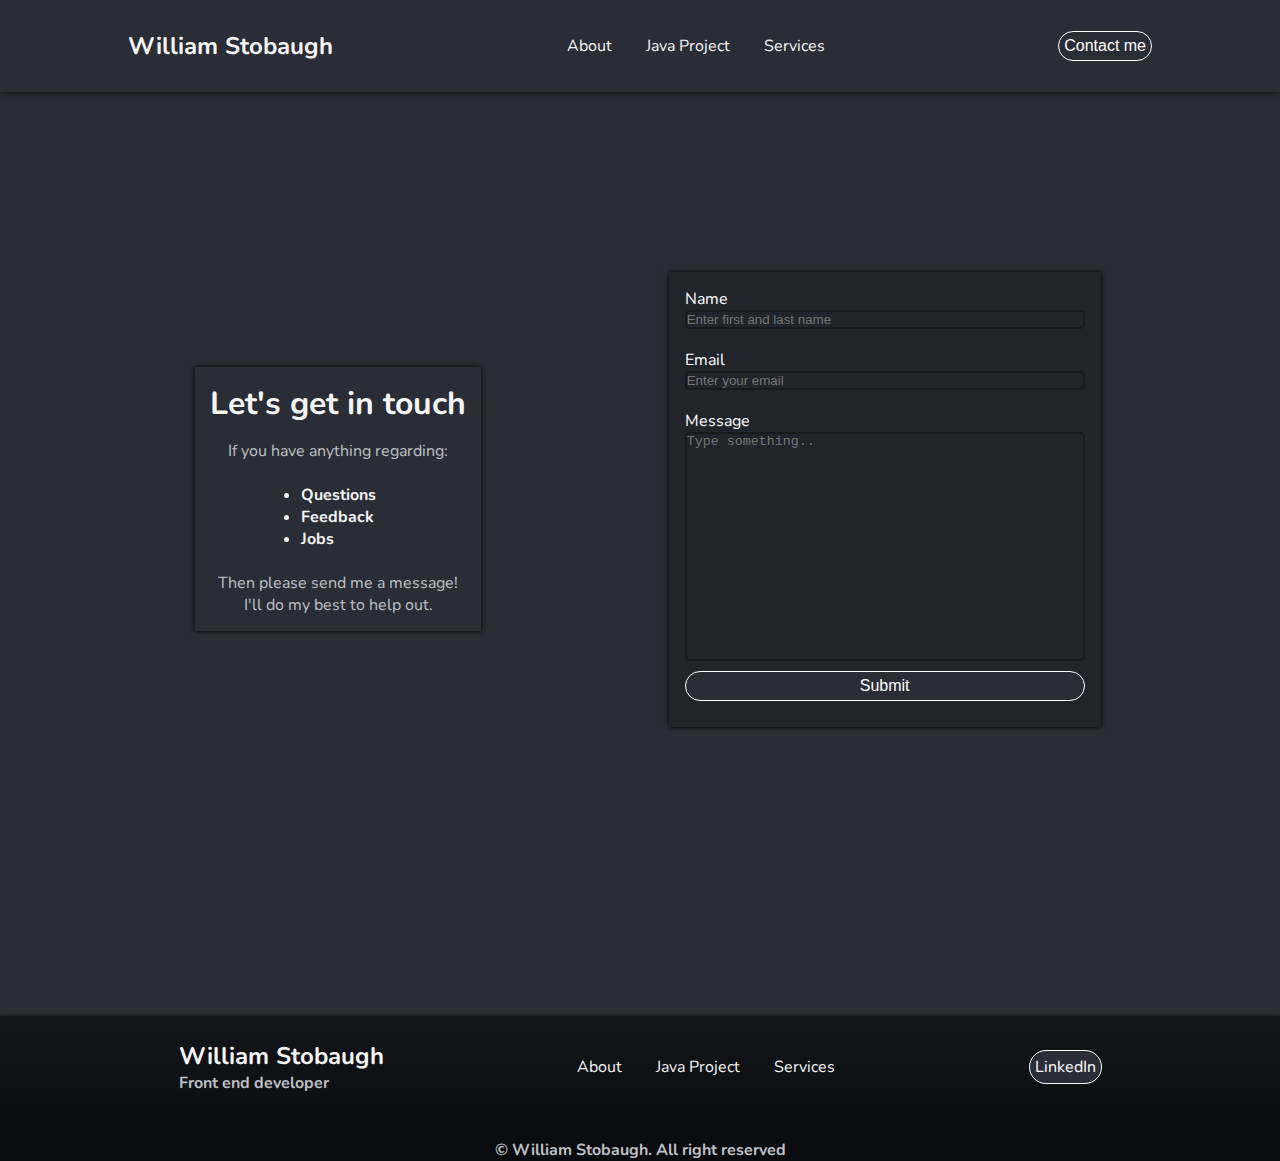
<file: contact.html>
<!DOCTYPE html>

<html>
    <head>
        <!--Meta tags-->
        <meta name="viewport" content="width=device-width, initial-scale=1.0">
        
        <!--Styling-->
        <link rel="stylesheet" href="main.css">
        <link rel="stylesheet" href="mobile.css">

        <!--Scripts-->

    </head>

    <body>
        <!--Navigation bar-->
        <header>
            <!--Title-->
            <h2 class="logo">William Stobaugh</h2>
            <!--Nav links-->
            <nav>
                <ul class="nav_links">
                    <li><a href="index.html">About</a></li>
                    <li><a href="projects.html">Java Project</a></li>
                    <li><a href="services.html">Services</a></li>
                </ul>
            </nav>
            <!--Contact me-->
            <a href="contact.html"><button>Contact me</button></a>
            
        </header>

        <!--Subheader content-->
        <div id="content" class="flex-block col">
                <!--Flex box, text on left and input on right-->
            <div class="flex-block contact-main-block">

                <!--INFO-->
                <div class="textblock">
                    <h1 style="margin-bottom: 15px;">Let's get in touch </h1>
                    <p>If you have anything regarding:</p>
                    <br>
                    <ul>
                        <li><b>Questions</b></li>
                        <li><b>Feedback</b></li>
                        <li><b>Jobs</b></li>
                    </ul>
                    <br>
                    <p>Then please send me a message!</p>
                    <p>I'll do my best to help out.</p>
                    
                </div>
                <!--INPUT BOX-->
                    <form class="contact-block" action="https://formspree.io/f/xdoyvawo" method="POST">
                        <label for="name">Name</label>
                        <input name="name" id="name" placeholder="Enter first and last name">
                        <label for="email">Email</label>
                        <input type="text" name="email" id="email" placeholder="Enter your email">
                        <label for="message">Message</label>
                        <textarea name="message" id="message" cols="50" rows="15" placeholder="Type something.."></textarea>
                        <input type="submit" value="Submit" id="submit">
                    </form>
                
            </div>
        </div>

        <!--Create space to fix footer ending too early-->
        <br><br><br><br><br>  

        <!--ENDING FOOTER-->
        <footer>
            
            <div class="flex-block col">
                <!--Top-->
                <div class="flex-block">

                    <!--Name-->
                    <div>
                        <h2>William Stobaugh</h2>
                        <h4>Front end developer</h4>
                    </div>

                    <!--Links-->
                    <nav>
                        <ul class="nav_links">
                            <li><a href="index.html">About</a></li>
                            <li><a href="projects.html">Java Project</a></li>
                            <li><a href="services.html">Services</a></li>
                        </ul>
                    </nav>

                    <!--Social Media-->
                    <div>
                        <a class="highlight"href="https://www.linkedin.com/in/william-stobaugh-173477224">LinkedIn</a>
                    </div>

                </div>

                
                <!--Copyright-->
                
                <h4 style="padding-top: 45px;">© William Stobaugh. All right reserved</h4>
                
            </div>
        </footer>
        
    </body>
</html>
</file>
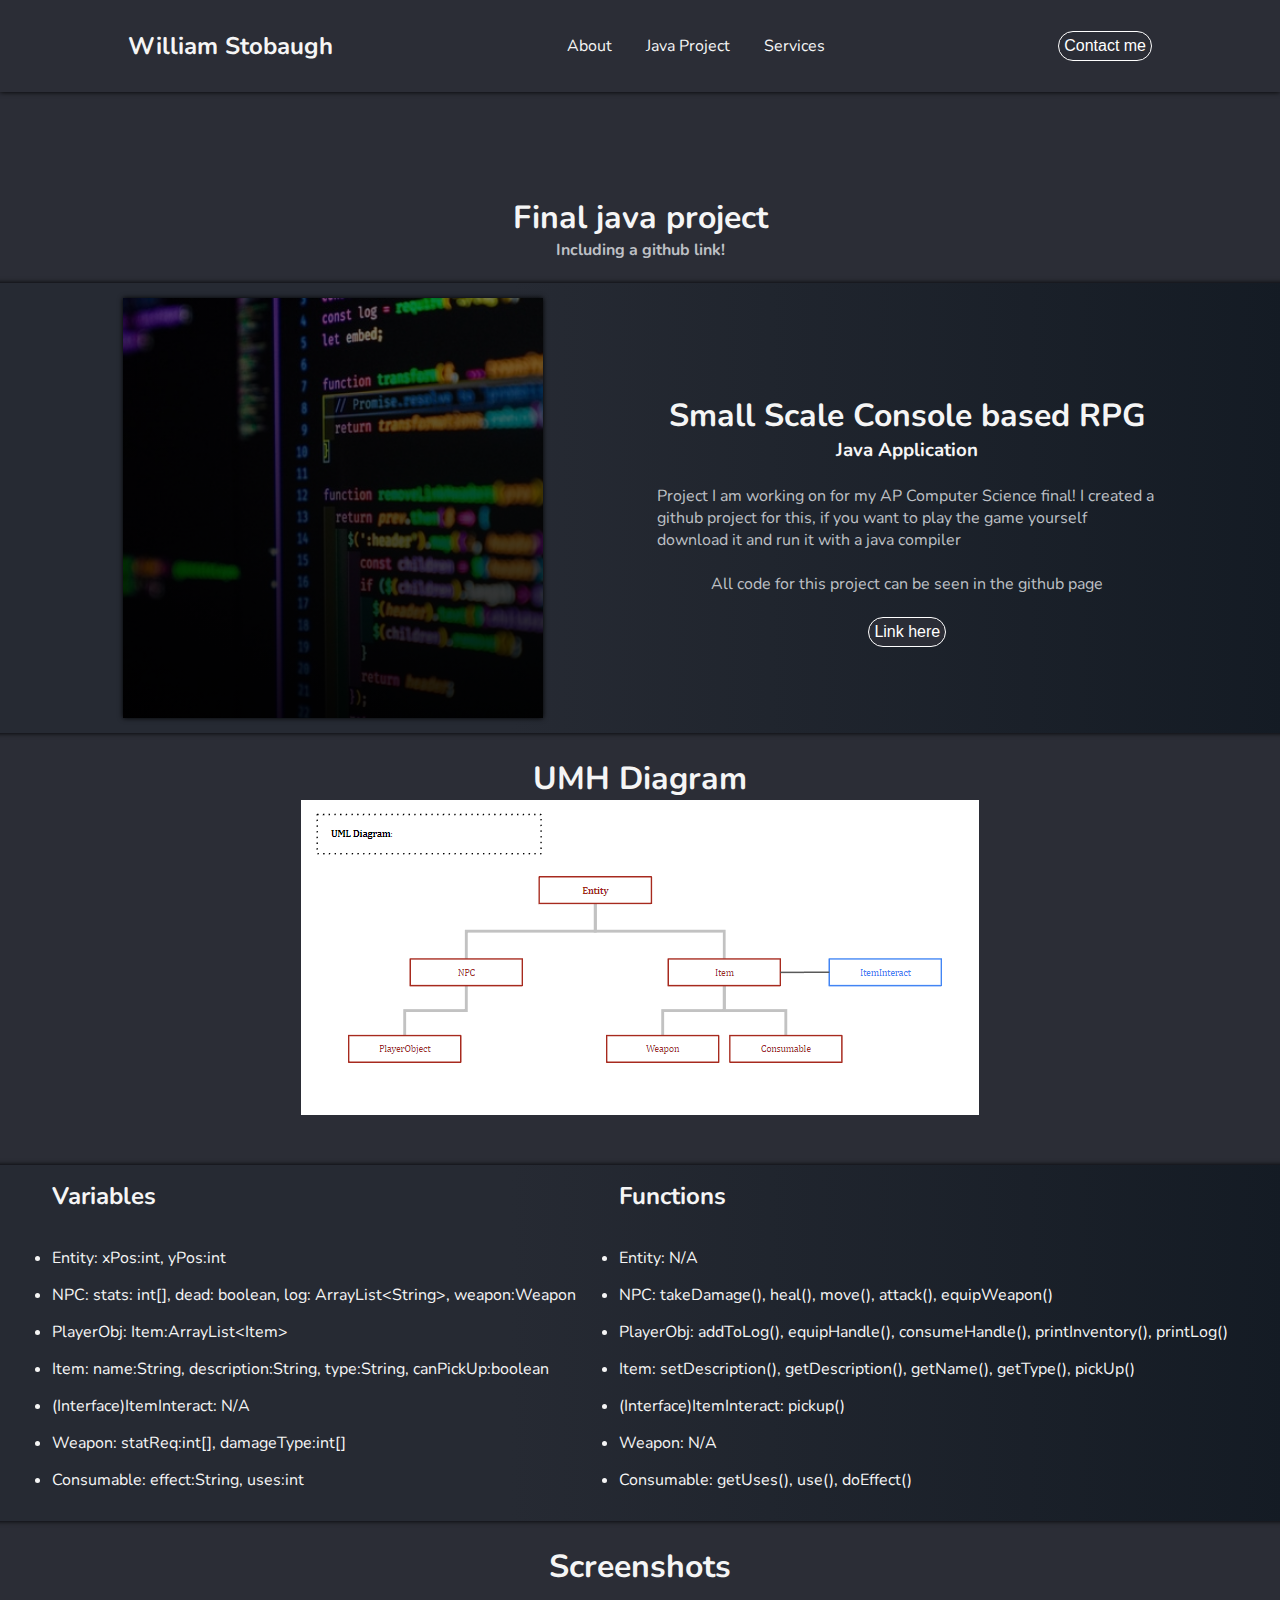
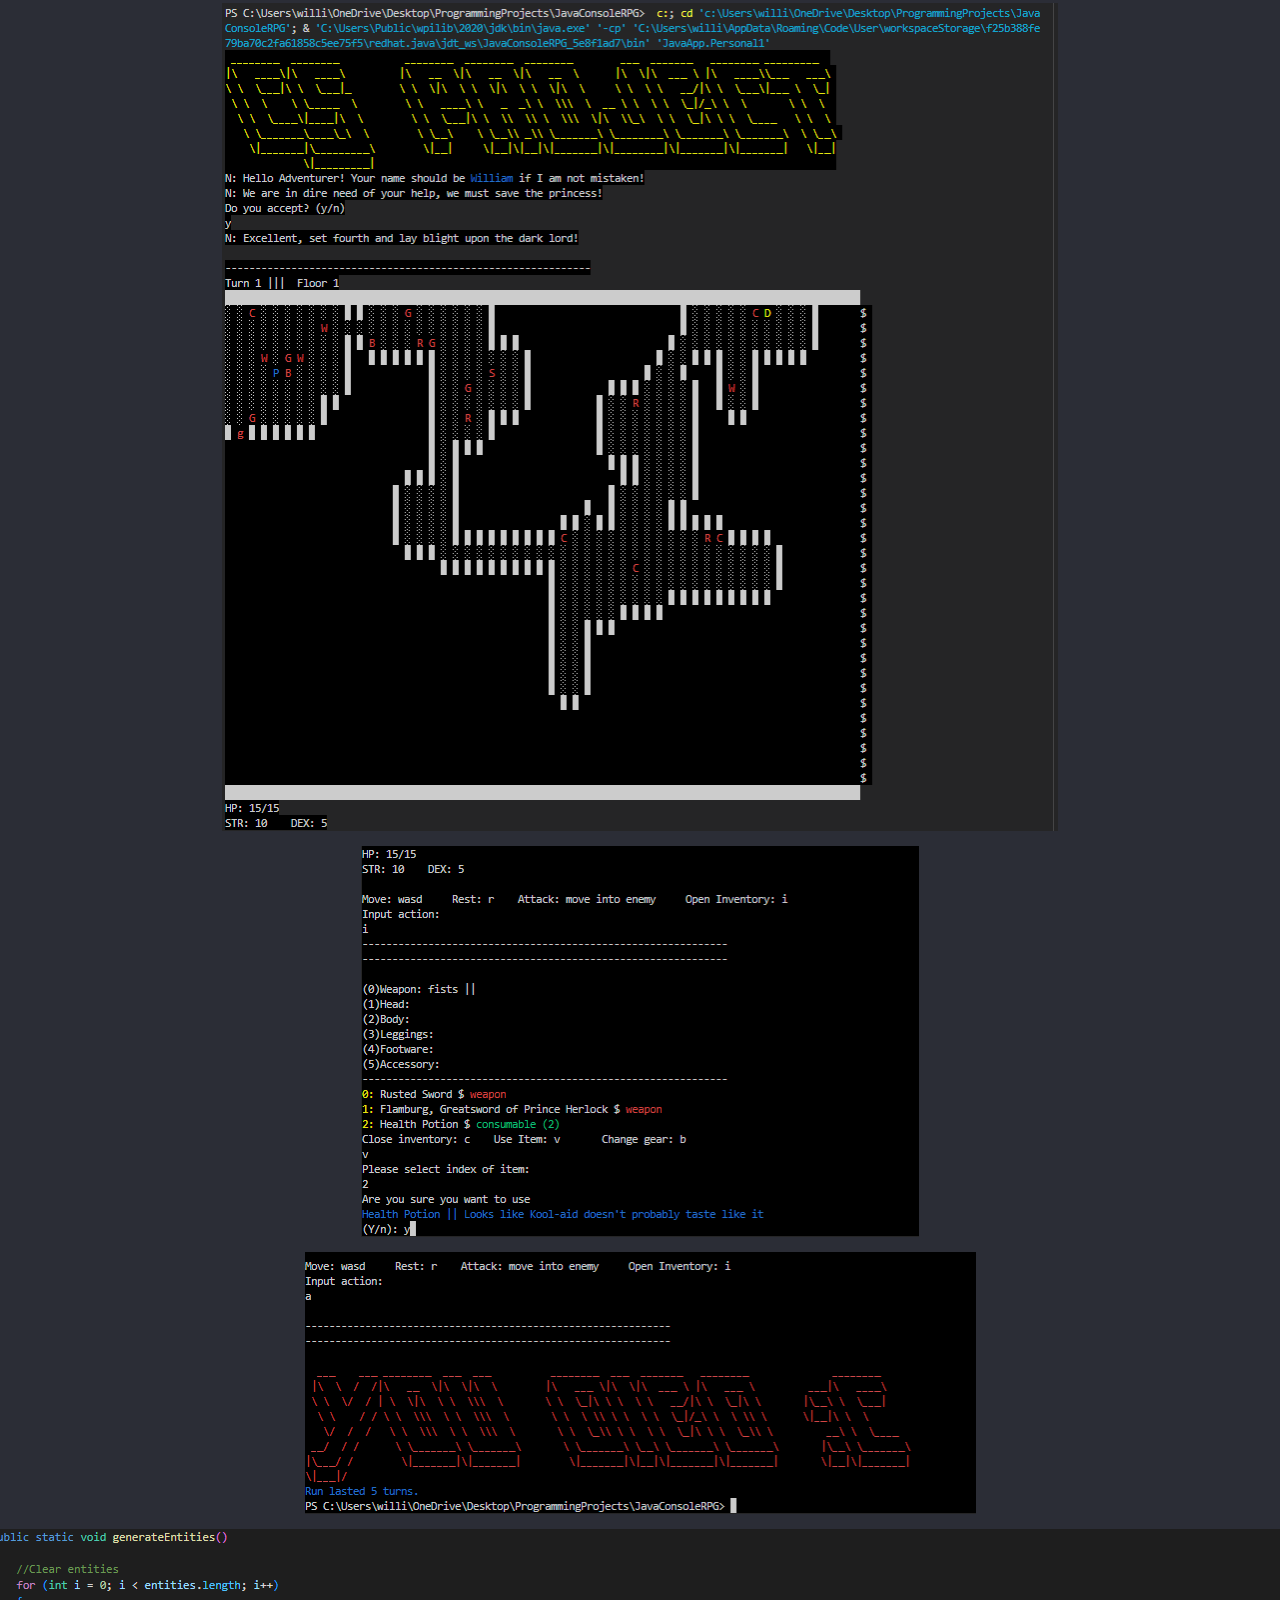
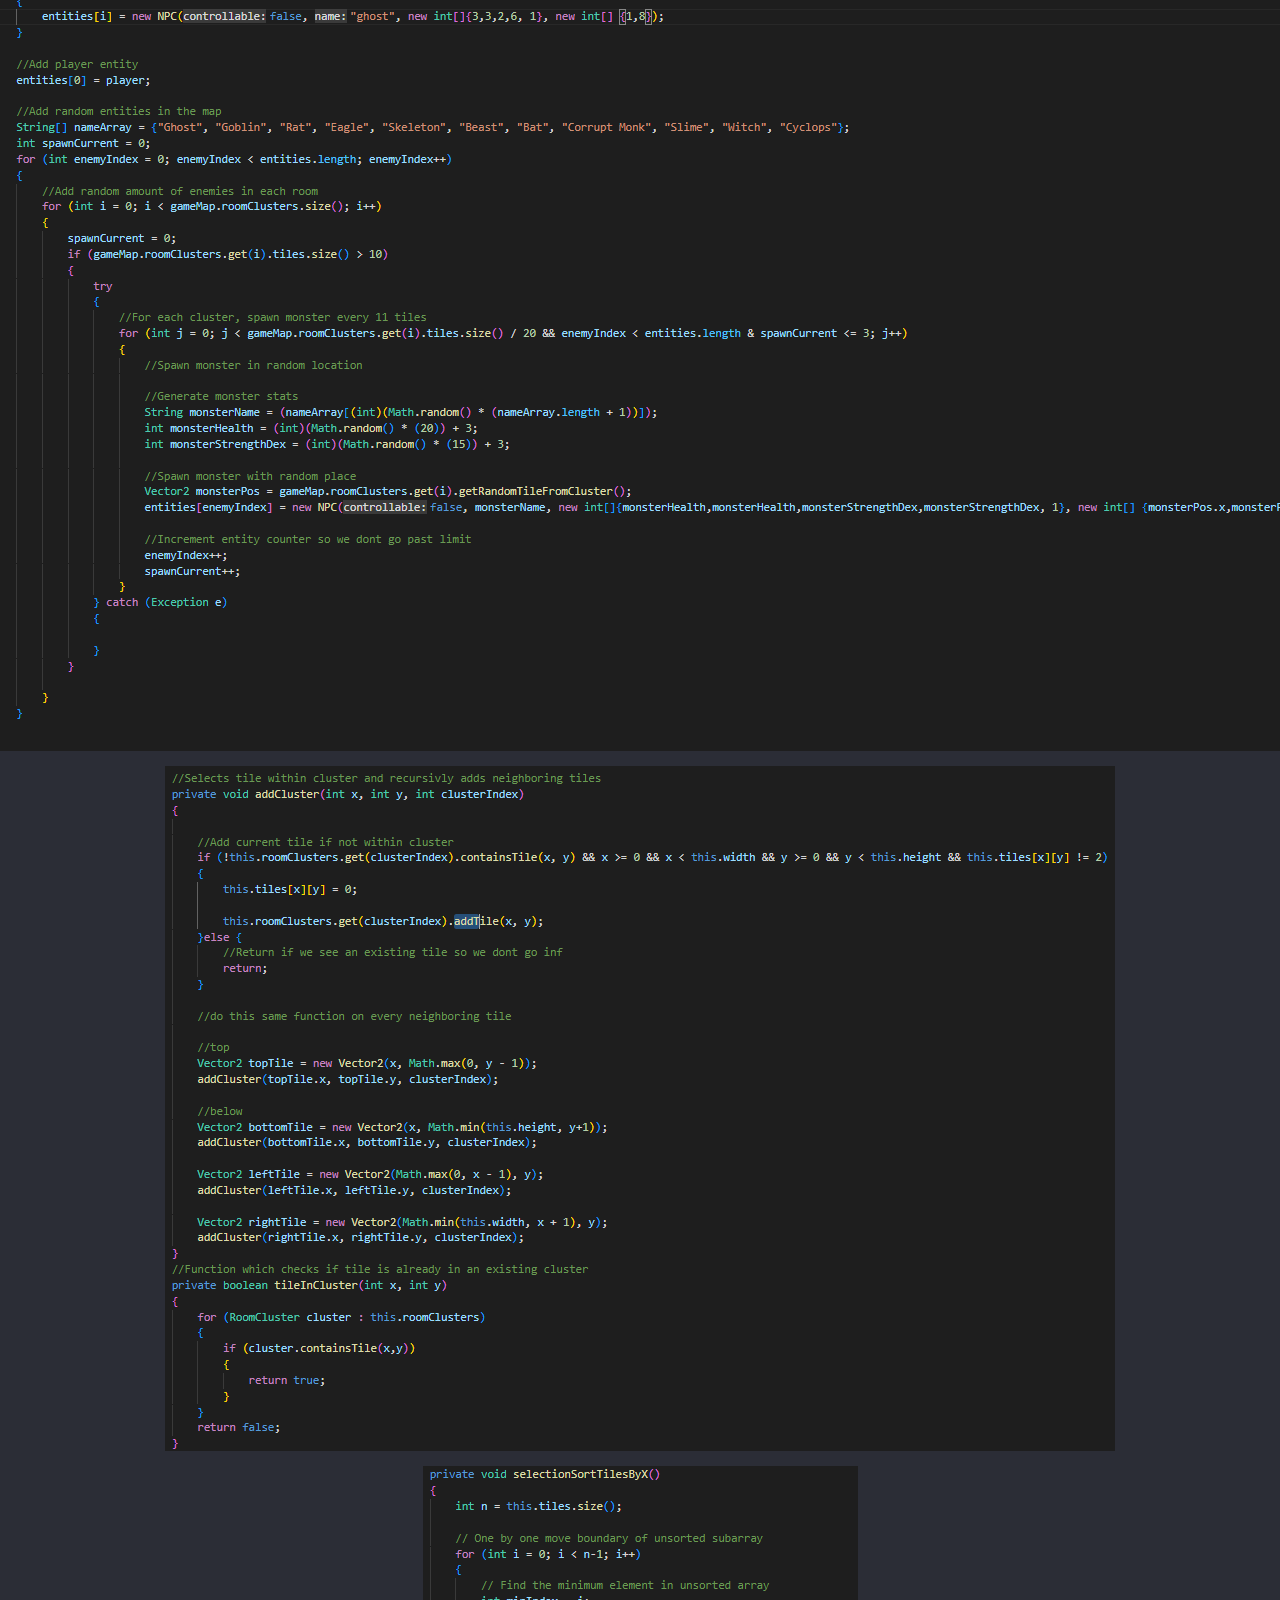
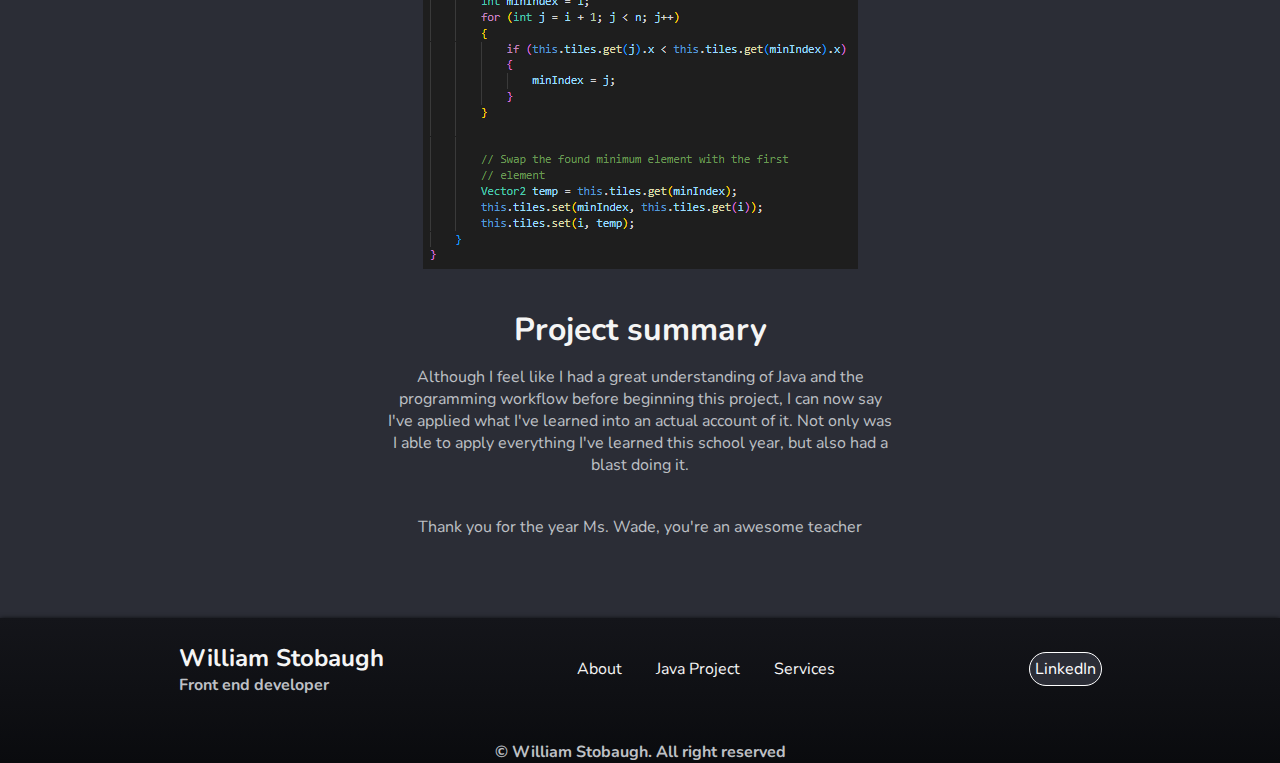
<file: projects.html>
<!DOCTYPE html>

<html>
    <head>
        <!--Meta tags-->
        <meta name="viewport" content="width=device-width, initial-scale=1.0">

        <!--Styling-->
        <link rel="stylesheet" href="main.css">
        <link rel="stylesheet" href="mobile.css">

        <!--Scripts-->

    </head>

    <body>
        <!--Navigation bar-->
        <header>
            <!--Title-->
            <h2 class="logo">William Stobaugh</h2>
            <!--Nav links-->
            <nav>
                <ul class="nav_links">
                    <li><a href="index.html">About</a></li>
                    <li><a href="projects.html">Java Project</a></li>
                    <li><a href="services.html">Services</a></li>
                </ul>
            </nav>
            <!--Contact me-->
            <a href="contact.html"><button>Contact me</button></a>
            
        </header>










        
        <!--Subheader content-->
        <div id="content">

            <div class="flex-block col">
                <!--Introduction text-->
                <div class="flex-block col">
                    <h1>Final java project</h1>
                    <h4>Including a github link!</h3>
                </div>

                <br>

                <div class="flex-block-header shadow project" style="justify-content: space-evenly; padding: 15px;">

                    <!--Image-->
                    <a class="dark-b shadow pop invisible-text project_pic project3" href="https://github.com/SiShenShi3211/JavaConsoleRPG">
                        <p>click me!</p>
                    </a>


                    <!--Text-->
                    <div class="flex-block col" style="width: 500px;">
                        <a href="https://github.com/SiShenShi3211/JavaConsoleRPG"><h1>Small Scale Console based RPG</h1></a>
                        <h3>Java Application</h3>
                        <br>
                        <p>Project I am working on for my AP Computer Science final! I created a github project for this, if you want to play the game yourself download it and run it with a java compiler</p>
                        <br>
                        <p>All code for this project can be seen in the github page</p>
                        <br>
                        <a href="https://github.com/SiShenShi3211/JavaConsoleRPG"><button id="header-button">Link here</button></a>
                    </div>

                </div>


            </div>

            <div class="flex-block col">
               
                <h1>UMH Diagram</h1>
                <img src="UMHDiagram.png">

                <div class="flex-block-header" style="justify-content: space-evenly; padding: 15px; margin-top: 50px;">

                    <!--left-->
                    <ul>
                        <h2 style="margin-bottom: 35px">Variables</h2>
                        <li style="margin-bottom: 15px">Entity: xPos:int, yPos:int</li>
                        <li style="margin-bottom: 15px">NPC: stats: int[], dead: boolean, log: ArrayList&lt;String&gt;, weapon:Weapon</li>
                        <li style="margin-bottom: 15px">PlayerObj: Item:ArrayList&lt;Item&gt; </li>
                        <li style="margin-bottom: 15px">Item: name:String, description:String, type:String, canPickUp:boolean </li>
                        <li style="margin-bottom: 15px">(Interface)ItemInteract: N/A </li>
                        <li style="margin-bottom: 15px">Weapon: statReq:int[], damageType:int[] </li>
                        <li style="margin-bottom: 15px">Consumable: effect:String, uses:int</li>
                    </ul>

                    <!--right-->
                    <ul>
                        <h2 style="margin-bottom: 35px">Functions</h2>
                        <li style="margin-bottom: 15px">Entity: N/A</li>
                        <li style="margin-bottom: 15px">NPC: takeDamage(), heal(), move(), attack(), equipWeapon()</li>
                        <li style="margin-bottom: 15px">PlayerObj: addToLog(), equipHandle(), consumeHandle(), printInventory(), printLog()</li>
                        <li style="margin-bottom: 15px">Item: setDescription(), getDescription(), getName(), getType(), pickUp()</li>
                        <li style="margin-bottom: 15px">(Interface)ItemInteract: pickup()</li>
                        <li style="margin-bottom: 15px">Weapon: N/A</li>
                        <li style="margin-bottom: 15px">Consumable: getUses(), use(), doEffect()</li>
                    </ul>

                </div>

            </div>


            <div class="flex-block col">
               
                <h1 style="margin-bottom: 15px">Screenshots</h1>
                <img style="margin-bottom: 15px" src="GameScreenshot1.png">
                <img style="margin-bottom: 15px" src="GameScreenshot2.png">
                <img style="margin-bottom: 15px" src="GameScreenshot3.png">
                <img style="margin-bottom: 15px" src="GameScreenshot4.png">
                <img style="margin-bottom: 15px" src="GameScreenshot5.png">
                <img style="margin-bottom: 15px" src="GameScreenshot6.png">

            </div>


            <div class="flex-block col">
               
                <h1 style="margin-bottom: 15px;">Project summary</h1>
                <p style="padding-left:30%; padding-right:30%; text-align:center;">Although I feel like I had a great understanding of Java and the programming workflow before beginning this project, I can now say I've applied what I've
                    learned into an actual account of it. Not only was I able to apply everything I've learned this school year, but also had a blast doing it.
                </p>


                <p style="padding-left:30%; padding-right:30%; text-align:center; margin-top: 40px;">Thank you for the year Ms. Wade, you're an awesome teacher</p>

            </div>
                
        </div>






        <!--ENDING FOOTER-->
        <footer>
            
            <div class="flex-block col">
                <!--Top-->
                <div class="flex-block">

                    <!--Name-->
                    <div>
                        <h2>William Stobaugh</h2>
                        <h4>Front end developer</h4>
                    </div>

                    <!--Links-->
                    <nav>
                        <ul class="nav_links">
                            <li><a href="index.html">About</a></li>
                            <li><a href="projects.html">Java Project</a></li>
                            <li><a href="services.html">Services</a></li>
                        </ul>
                    </nav>

                    <!--Social Media-->
                    <div>
                        <a class="highlight"href="https://www.linkedin.com/in/william-stobaugh-173477224">LinkedIn</a>
                    </div>

                </div>

                
                <!--Copyright-->
                
                <h4 style="padding-top: 45px;">© William Stobaugh. All right reserved</h4>
                
            </div>
        </footer>

        
        
    </body>
</html>
</file>
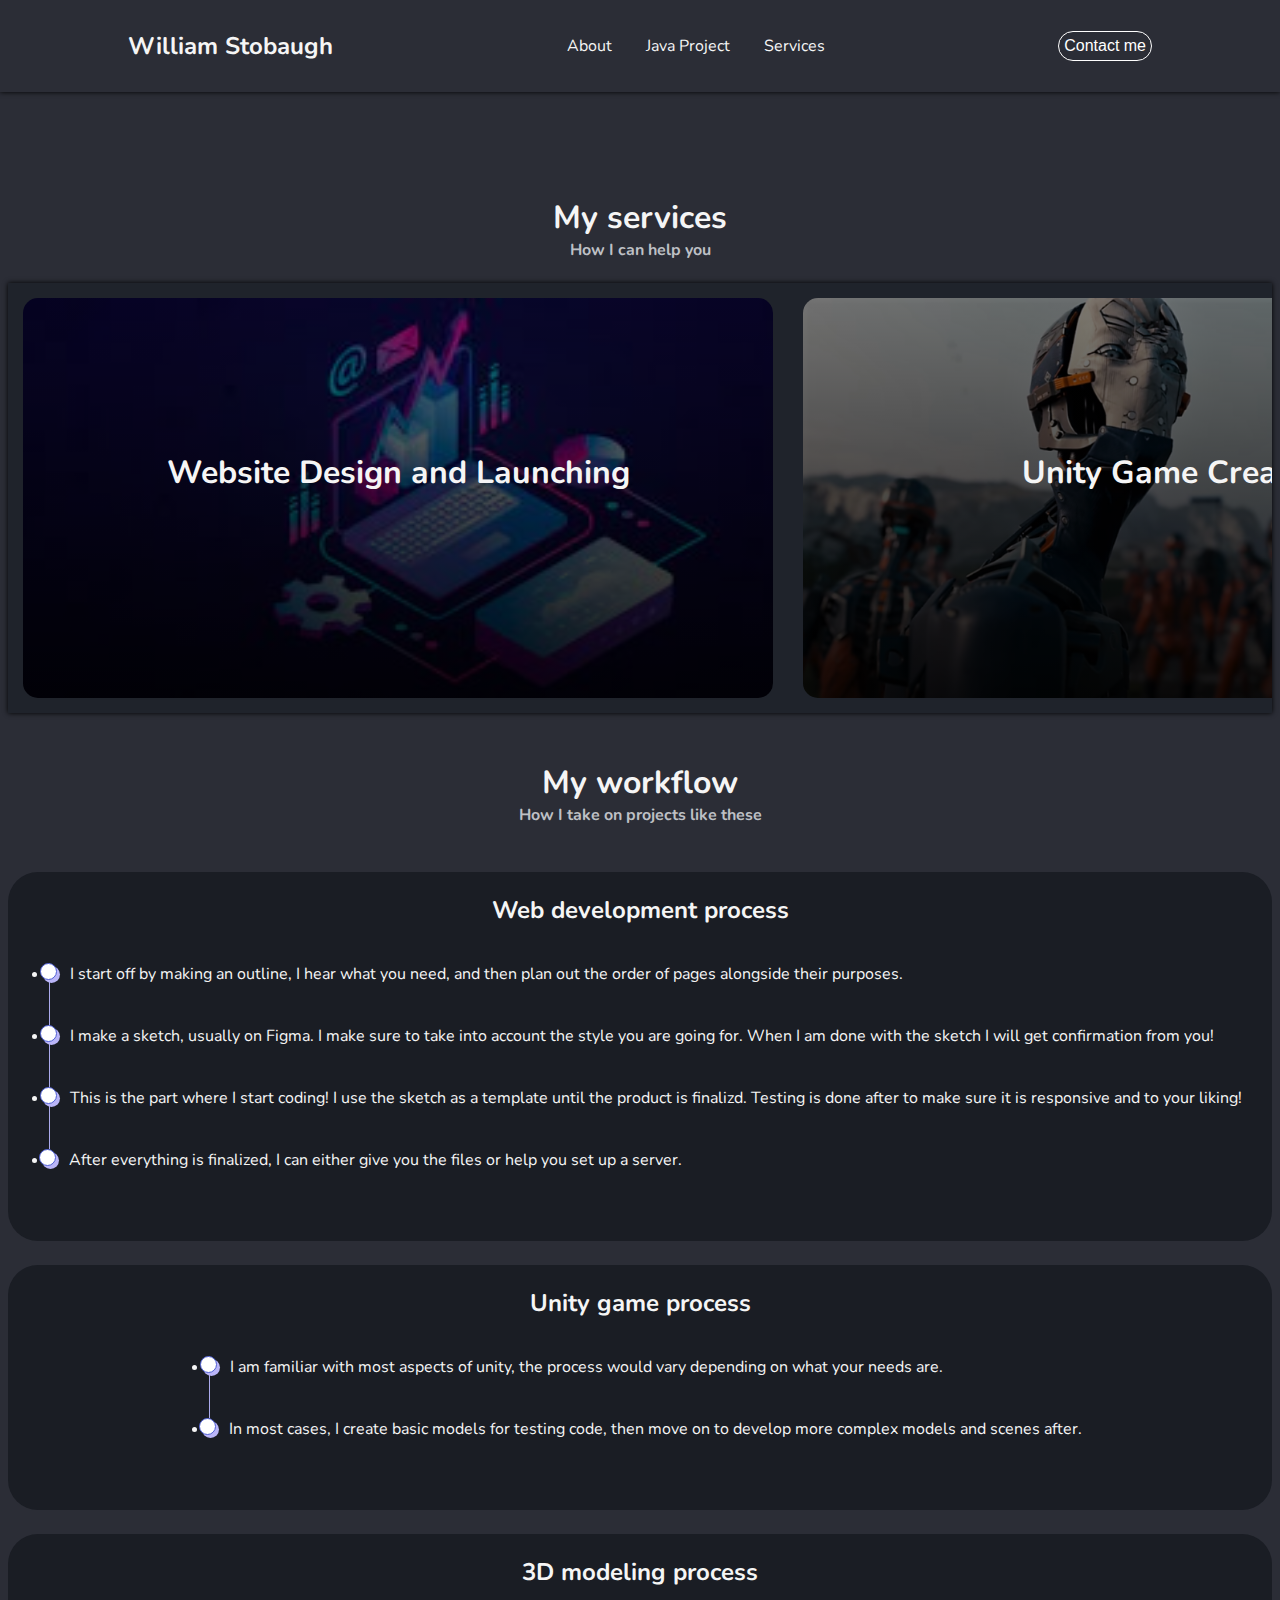
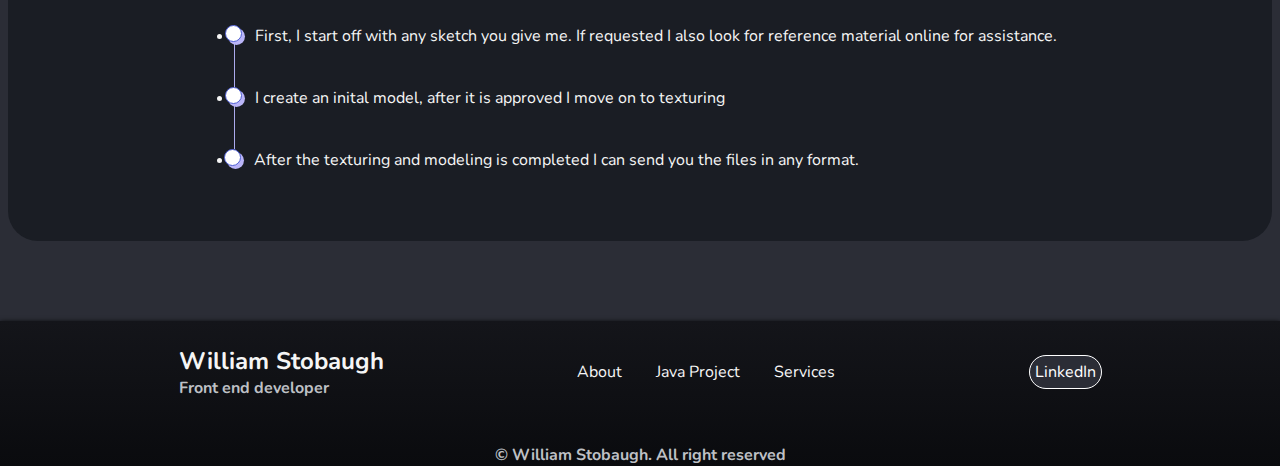
<file: services.html>
<!DOCTYPE html>

<html>
    <head>
        <!--Meta tags-->
        <meta name="viewport" content="width=device-width, initial-scale=1.0">
        
        <!--Styling-->
        <link rel="stylesheet" href="main.css">
        <link rel="stylesheet" href="mobile.css">

        <!--Scripts-->

    </head>

    <body>
        <!--Navigation bar-->
        <header>
            <!--Title-->
            <h2 class="logo">William Stobaugh</h2>
            <!--Nav links-->
            <nav>
                <ul class="nav_links">
                    <li><a href="index.html">About</a></li>
                    <li><a href="projects.html">Java Project</a></li>
                    <li><a href="services.html">Services</a></li>
                </ul>
            </nav>
            <!--Contact me-->
            <a href="contact.html"><button>Contact me</button></a>
            
        </header>










        
        <!--Subheader content-->
        <div id="content">

            <div class="flex-block col">
                <!--Introduction text-->
                <div class="flex-block col">
                    <h1>My services</h1>
                    <h4>How I can help you</h3>
                </div>

                <br>

                <!--Container for slides-->
                <div class="slider">
                    <!--Slides go here-->
                    <div class="slide slide1 flex-block col" >
                        <h1>Website Design and Launching</h1>
                        
                    </div>

                    <div class="slide slide2 flex-block col">
                        <h1>Unity Game Creation</h1>

                    </div>


                    <div class="slide slide3 flex-block col">
                        <h1>3D Asset Modeling with Blender</h1>

                    </div>
                </div>

                <!--Information about my work process-->

                <div class="flex-block col">
                    <!--Title for timeline-->
                    <div class="flex-block col">
                        <h1>My workflow</h1>
                        <h4>How I take on projects like these</h3>
                    </div>

                    <br>

                    <!--Timeline for web dev-->
                    <div class="flex-block col dark-b" style="border-radius: 30px;">
                        <br>
                        <h2>Web development process</h2>
                        <br>
                            <!--Timeline-->
                        <div class="timeline">
                            <li>I start off by making an outline, I hear what you need, and then plan out the order of pages alongside their purposes.</li>
                            <li>I make a sketch, usually on Figma. I make sure to take into account the style you are going for. When I am done with the sketch I will get confirmation from you!</li>
                            <li>This is the part where I start coding! I use the sketch as a template until the product is finalizd. Testing is done after to make sure it is responsive and to your liking!</li>
                            <li>After everything is finalized, I can either give you the files or help you set up a server.</li>
                        </div>
                    </div>

                    <!--Timeline for Unity-->
                    <div class="flex-block col dark-b" style="border-radius: 30px;">
                        <br>
                        <h2>Unity game process</h2>
                        <br>
                            <!--Timeline-->
                        <div class="timeline">
                            <li>I am familiar with most aspects of unity, the process would vary depending on what your needs are.</li>
                            <li>In most cases, I create basic models for testing code, then move on to develop more complex models and scenes after.</li>
                        </div>
                    </div>

                    <!--Timeline for 3D modeling-->
                    <div class="flex-block col dark-b" style="border-radius: 30px;">
                        <br>
                        <h2>3D modeling process</h2>
                        <br>
                            <!--Timeline-->
                        <div class="timeline">
                            <li>First, I start off with any sketch you give me. If requested I also look for reference material online for assistance.</li>
                            <li>I create an inital model, after it is approved I move on to texturing</li>
                            <li>After the texturing and modeling is completed I can send you the files in any format.</li>
                        </div>
                    </div>

                    
                </div>




            </div>
                
        </div>






        <!--ENDING FOOTER-->
        <footer>
            
            <div class="flex-block col">
                <!--Top-->
                <div class="flex-block">

                    <!--Name-->
                    <div>
                        <h2>William Stobaugh</h2>
                        <h4>Front end developer</h4>
                    </div>

                    <!--Links-->
                    <nav>
                        <ul class="nav_links">
                            <li><a href="index.html">About</a></li>
                            <li><a href="projects.html">Java Project</a></li>
                            <li><a href="services.html">Services</a></li>
                        </ul>
                    </nav>

                    <!--Social Media-->
                    <div>
                        <a class="highlight"href="https://www.linkedin.com/in/william-stobaugh-173477224">LinkedIn</a>
                    </div>

                </div>

                
                <!--Copyright-->
                
                <h4 style="padding-top: 45px;">© William Stobaugh. All right reserved</h4>
                
            </div>
        </footer>

        
        
    </body>
</html>
</file>
<file: main.css>
@import url('https://fonts.googleapis.com/css2?family=Nunito:wght@300&display=swap');
*
{
    margin: 0;
    padding: 0;
}

body
{
    background-color: rgb(43, 45, 54);
    font-family: 'Nunito', sans-serif;
    color: rgb(245, 245, 245);
    overflow-x: hidden;
}

::-webkit-scrollbar
{
    width: 5px;
    background-color: rgb(8, 8, 12);
}

::-webkit-scrollbar-thumb
{
    background: rgb(61, 60, 70);
    border-radius: 5px;
}

a{
    text-decoration: none;
    color: rgb(245, 245, 245);
}

header
{
    display: flex;
    flex-direction: row;
    justify-content: space-between;
    align-items: center;
    padding: 30px 10%;
    box-shadow: 0px 0px 5px black;
    
}

textarea
{
    resize: none;
}

.logo
{
    cursor: pointer;
}

.nav_links
{
    list-style: none;
}

.nav_links li
{
    display: inline-block;
    padding: 0 15px;
    cursor: pointer;
}

.nav_links li a
{
    transition: all 0.3s ease 0s;
}

.nav_links li a:hover
{
    color: chocolate;
}

.nav_links li a:active
{
    color: rgb(174, 219, 255);
}


.highlight
{
    padding: 5px;
    border-radius: 50px;
    color: black;
    font-size: 1rem;
    transition: all 0.3s ease 0s;
    cursor: pointer;
}


button, #submit, .highlight
{
    padding: 5px;
    border-radius: 50px;
    transition: all 0.3s ease 0s;
    cursor: pointer;
    font-size: 1rem;
    background-color: rgb(43, 45, 54);
    color:white;
    border: solid 1px white;
}

button:hover, #submit:hover, .highlight:hover
{
    background-color: rgb(43, 45, 54);
    color:rgb(174, 219, 255);
    border: solid 1px rgb(174, 219, 255);
    transform: scale(1.05);
}

#header-button:hover
{
    color:white;
}

#submit
{
    margin: 10px 0px;
}


.contact-block
{
    display: flex;
    flex-direction: column;
    padding: 1rem;
    width: 400px;
    justify-content: space-between;
    background-color: rgb(34, 36, 43);
    box-shadow: black 0px 0px 5px;
}



.contact-block input,textarea
{
    background-color: rgb(34, 36, 43);
    border: solid 2px rgb(25, 26, 29);
    color: white;
    border-radius: 5px;
}

.contact-block label
{
    background-color: rgb(34, 36, 43);
    color: white;
    border: none;
}

.contact-block input
{
    margin-bottom: 20px;
}


.flex-block
{
    position: relative;
    display: flex;
    flex-direction: row;
    justify-content: space-evenly;
    align-items: center;
    width: 100%;
    margin-top: 1.5rem;
    
}

.col
{
    flex-direction: column;
    justify-content: center;
    align-items: center;
}

.about p
{
    width: 75%;
    font-size: 1.2rem;
    line-height: 2rem;
}

.about h1
{
 padding-bottom: 1rem;
 font-size: 3rem;
}

.flex-block-header
{
    position: relative;
    display: flex;
    flex-direction: row;
    justify-content: space-evenly;
    align-items: center;
    width: 100%;
    background-color: rgb(38, 42, 51);
    background-image: linear-gradient(90deg, rgb(38, 42, 51) 40%, rgb(20, 27, 36));
    padding: 15px 0px;
    box-shadow: 0px 0px 5px black;
    margin: 0px;
    
}


#content
{
    margin: 5rem .5rem;
    min-height: 70vh;
    
}

.textblock
{
    box-shadow: 0px 0px 5px black;
    padding: 15px;
    display: flex;
    flex-direction: column;
    align-items: center;
}


footer
{
    width: 100%;
    height: auto;
    background-image: linear-gradient(180deg, rgb(20, 21, 26), rgb(10, 11, 14));
    box-shadow: black 0px 1px 5px;
}

#heading
{
    padding-right: 10%;
}

#heading button
{
    background-color: rgb(105, 119, 170);
    border: none;
    border-radius: 5px;
    box-shadow: black 0px 0px 5px;
}

#heading button:hover
{
    background-color: rgb(116, 131, 187);
    border: none;
    border-radius: 5px;
    transform:scale(1.05);
}

#heading h1
{
    font-size: 4rem;
}

#heading h3, p, h4
{
    color: rgb(190, 192, 197);
}

#heading p
{
    position: relative;
    margin-top: 10px;
    width: 80%;
}

.headerImg{
    width:300px;
    height:300px;
    background-image: url("williamS.jpg");
    background-size:cover;
    background-position:center;
    border-radius: 50%;
    transition: all 0.3s ease 0s;
    transform:scale(1.2);
  }

  #imgContainer
  {
      width: 300px;
      height: 300px;
      border-radius: 50%;
      overflow: hidden;
      box-shadow: black 0px 0px 20px;
  }

  .headerImg:hover
  {
    transform:scale(1.25);
  }

  .stat
  {
    width: 400px;
    height: 25px;
    background-color:rgb(26, 29, 36);
    margin: 10px 5px;
    display: flex;
    flex-direction: row;
    justify-content: space-evenly;
    margin-right: 20px;
    align-items: center;
    box-shadow: black 0px 0px 5px;
    transition: all 0.3s ease 0s;
  }

  .stat:hover
  {
    background-color:rgb(32, 37, 48);
    transform: scale(1.05); 
  }

  .stat-block
  {
      background-color: none;
  }

  .progress-container
  {
     background-color: gray; 
     height: 10px;
     width: 250px;
     border-radius: 5px;
  }

  .progress-container:hover
  {
      background-color: rgb(135, 134, 141);
      
  }

  .progress-color
  {
      position: relative;
      height: 100%;
      
      background-image: linear-gradient(90deg, rgb(84, 30, 210), rgb(47, 10, 134));
      border-radius: 5px;
  }

  .start-up
  {
      align-items: flex-start;
  }

  .pop:hover
  {
    transform: scale(1.05);
    cursor: pointer;
  }

  .shadow
  {
      padding: 10px;
      box-shadow: 0px 0px 5px black;
  }

  .light-hover-p, .pop
  {
    transition: all 0.3s ease 0s;
  }

  .light-hover-p p:hover
  {   
      color: white;
  }

  .dark-b
  {
      background-color: rgb(26, 29, 36);
  }

  .blue-hover:hover
  {
    color: rgb(105, 119, 170);
  }

  .square-flex
  {
      display: flex;
      flex-wrap: wrap;
  }

  .square-flex
  {
      display: flex;
      flex-wrap: wrap;
      width: 250px;
      height: 250px;
      background-color: aqua;
  }

  .invisible-text p
  {
    position: relative;
    text-align: center;
    vertical-align: middle;
    line-height: 350px; 
    font-size: 2.5rem;
    color: rgba(0,0,0,0);
    transition: all .3s ease 0s;
  }

  
  .invisible-text:hover p
  {
      font-size: 4rem;
      color: white;
  }

  .slider
  {
    display: flex;
    flex-wrap: nowrap;
    overflow-x: auto;
    white-space: nowrap;
    overflow-y: hidden;
    background-color: rgb(31, 35, 43);
    justify-content: flex-start;
    box-shadow: 0px 0px 5px black;
    width: 100%;
    height: auto;
  }

  .slide
  {
    height: 350px;
    display: inline-block;
    padding: 25px;
    min-width: 700px;
    margin: 15px;
    background-color: rgb(26, 29, 36);
    border-radius: 15px;
    
  }
  .timeline
  {
      padding: 15px 5px;
      padding-bottom: 70px;
  }
  .timeline li{
    padding-bottom: 2.5rem;
    border-left: 1px solid #abaaed;
    position: relative;
    padding-left: 20px;
    margin-left: 10px;
    transition: all .3s ease 0s;
    
    
    
  }
  .timeline li:last-child
  {
    border: 0px;
    padding-bottom: 0;
  }

  .timeline li:before
  {
    content: '';
    width: 15px;
    height: 15px;
    background: white;
    border: 1px solid #4e5ed3;
    box-shadow: 3px 3px 0px #bab5f8;
    box-shadow: 3px 3px 0px #bab5f8;
    border-radius: 50%;
    position: absolute;
    left: -10px;
    top: 0px;
    transition: all .3s ease 0s;
  }

  .timeline li:hover::before
  {
    background: rgb(178, 147, 228);
    border: 1px solid #7540bb;
    transform: scale(1.5);
  }

  .timeline li:hover
  {
      cursor: pointer;
      color: rgb(255, 169, 112);
  }

  .slide1
  {
      background-image: linear-gradient(0deg, rgba(0,0,0,.9), rgba(0,0,0,.5)), url("WebDevImage.png");
      background-size: cover;
  }

  .slide2
  {
    background-image: linear-gradient(0deg, rgba(0,0,0,.9), rgba(0,0,0,.5)), url("UnityImg.png");
    background-size: cover; 
  }

  .slide3
  {
    background-image: linear-gradient(0deg, rgba(0,0,0,.9), rgba(0,0,0,.5)), url("3dModelImg.jpg");
    background-size: cover; 
  }

  .project1
  {
    background-image: linear-gradient(0deg, rgba(0,0,0,.9), rgba(0,0,0,.5)), url("DataScienceImg.jpg");
    background-size: cover; 
    background-position:center;
  }

  .project2
  {
    background-image: linear-gradient(0deg, rgba(0,0,0,.9), rgba(0,0,0,.5)), url("ReactImg.png");
    background-size: cover; 
    background-position:center;
  }

  .project3
  {
    background-image: linear-gradient(0deg, rgba(0,0,0,.9), rgba(0,0,0,.5)), url("JavaImg.jpg");
    background-size: cover; 
    background-position:center;
  }

  a h1{
      transition: all .3s ease 0s;
  }

  a h1:hover{
    color:chocolate;
  }

  .slide 
  {
    text-align: center; 
    line-height: 300px;
  }

  .project_pic
  {
    width: 400px;
    height: 400px
  }
</file>
<file: mobile.css>
@media screen and (max-width: 700px) { 
    body
    {
        overflow-x: hidden;
    }
    h1, h2, h3, h4
    {
        position: relative;
        width: 100%;
        text-align: center;
    }

    .nav_links
    {
        display: flex;
        flex-direction: column;
    }

    button
    {
        border-radius: 10px;
    }

    .slider
    {
        height: 300px;
    }

    .slide
    {
        max-height: 200px;
        height: 200px;
        min-width: 500px;
    }

    .slide h1
  {
    text-align: center; 
    line-height: 200px;
    font-size: 1.2rem;
  }

  .project
  {
      max-height: 200px;
      height: 200px; 
  }

  .project .flex-block h1, .project .flex-block h3 
  {
     font-size: 1rem;
  }

  .project .flex-block p
  {
     font-size: .8rem;
     max-width: 85%;
  }

  .project_pic
  {
    position: absolute;
    width: 150px;
    height:  150px;
  }

  .project_pic p 
  {
      line-height: 150px;
      font-size: 1rem;
  }

  .invisible-text:hover p
  {
      font-size: 4rem;
      color: rgba(0,0,0,0);
  }

  .flex-block-header
  {
      flex-direction: column-reverse;
      justify-content: center;
      align-items: center;
      max-width: 100vw;
  }

  .flex-block
  {
      max-width: 95vw;
  }

  .flex-block-header p, .flex-block-header h1, .flex-block-header h3
  {
      text-align: center;
  }


  #heading
  {
      display: flex;
      flex-direction: column;
      justify-content: center;
      align-items: center;
      padding-right: 0px;
  }

  .start-up
  {
      flex-direction: column;
      align-items: center;
      justify-content: center;
  }

  .stat
  {
      width: 60vw;
  }

  .contact-main-block
  {
      flex-direction: column;
      justify-content: space-evenly;
      align-items: center;
      height: 150vh;
  }

  ::-webkit-scrollbar
{
    width: 0px;
    background-color: rgb(8, 8, 12);
}

::-webkit-scrollbar-thumb
{
    background: rgb(61, 60, 70);
    border-radius: 5px;
}

.contact-block
{
    max-width: 90vw;
}

#header-button
{
    transform: scale(.8);
    margin-bottom: 20px;
}

.stat p
{
    padding: 10px;
}

.flex-block ul li
{
    width: 80%;
}

.flex-block ul 
{
    display: flex;
    flex-direction: column;
    align-items: center;
}

}
</file>
